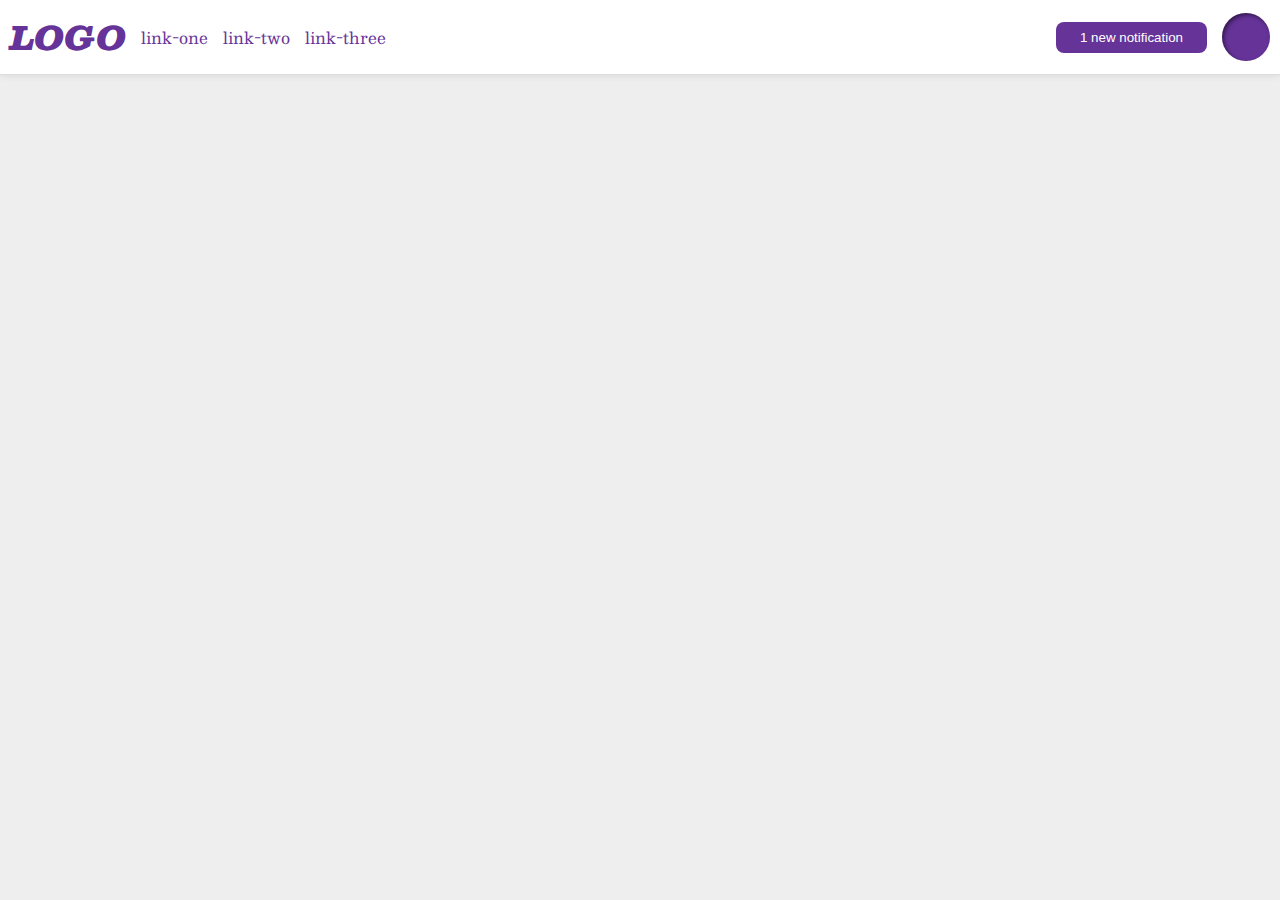
<file: flex/03-flex-header-2/index.html>
<!DOCTYPE html>
<html lang="en">
  <head>
    <meta charset="UTF-8">
    <meta http-equiv="X-UA-Compatible" content="IE=edge">
    <meta name="viewport" content="width=device-width, initial-scale=1.0">
    <title>Flex Header 2</title>
    <link rel="stylesheet" href="style.css">
  </head>
  <body>
    <div class="header">
     <div class="leftside">
      <div class="logo">
        LOGO
      </div>
      <ul class="links">
        <li><a href="google.com">link-one</a></li>
        <li><a href="google.com">link-two</a></li>
        <li><a href="google.com">link-three</a></li>
      </ul>
     </div> 
     <div class="rightside">
      <button class="notifications">
        1 new notification
      </button>
      <div class="profile-image"></div>
     </div>
    </div>
  </body>
</html>
</file>
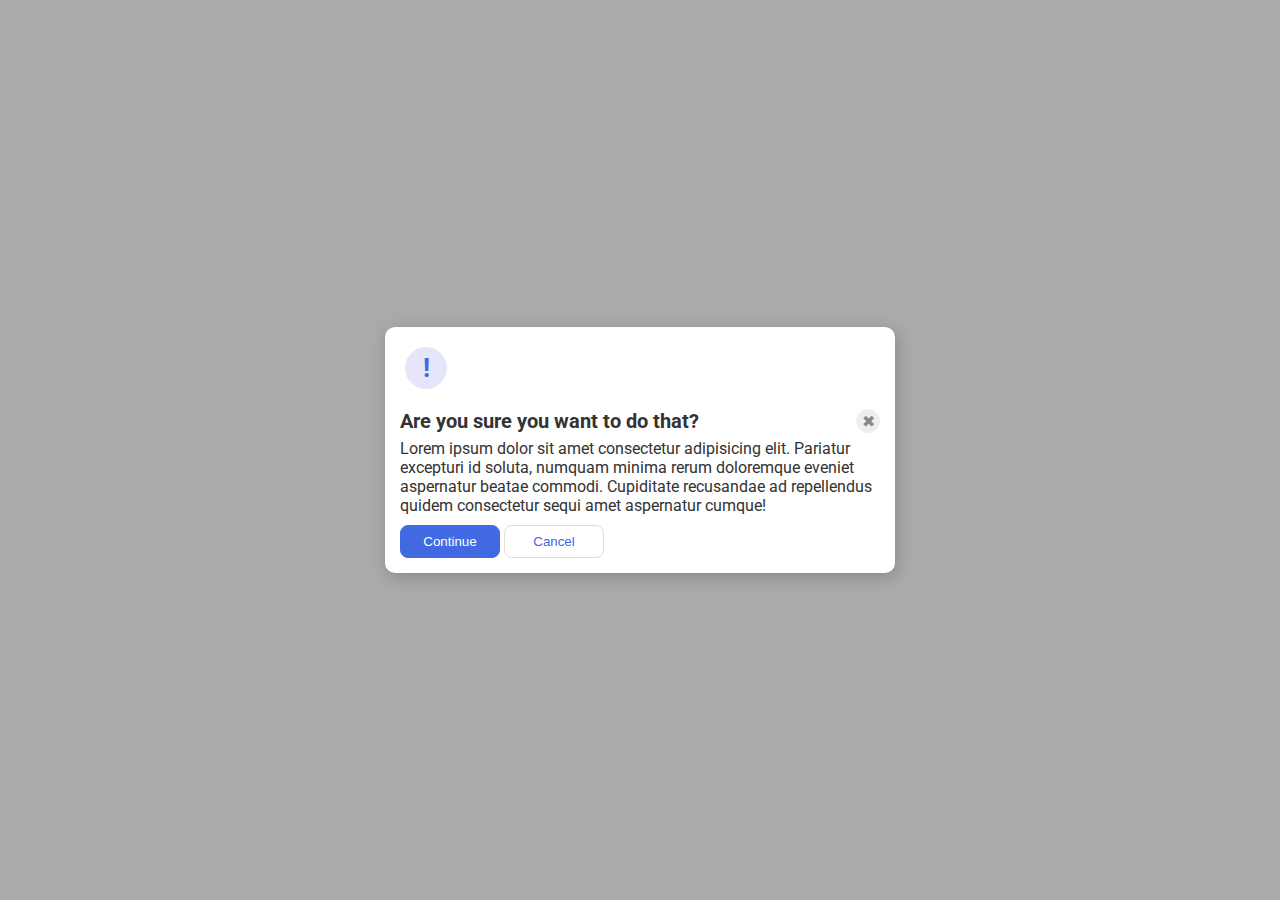
<file: flex/05-flex-modal/index.html>
<!DOCTYPE html>
<html lang="en">
  <head>
    <meta charset="UTF-8">
    <meta http-equiv="X-UA-Compatible" content="IE=edge">
    <meta name="viewport" content="width=device-width, initial-scale=1.0">
    <link rel="stylesheet" href="style.css">
    <title>Modal</title>
  </head>
  <body>
    <div class="modal">
      <div class="icon">!</div>
      <div class="parentheader">
        <div class="header">Are you sure you want to do that?
          <button class="close-button">✖</button>
        </div>
        <div class="text">Lorem ipsum dolor sit amet consectetur adipisicing elit. Pariatur excepturi id soluta, numquam minima rerum doloremque eveniet aspernatur beatae commodi. Cupiditate recusandae ad repellendus quidem consectetur sequi amet aspernatur cumque!</div>
        <button class="continue">Continue</button>
        <button class="cancel">Cancel</button>
      </div>
    </div>
  </body>
</html>
</file>
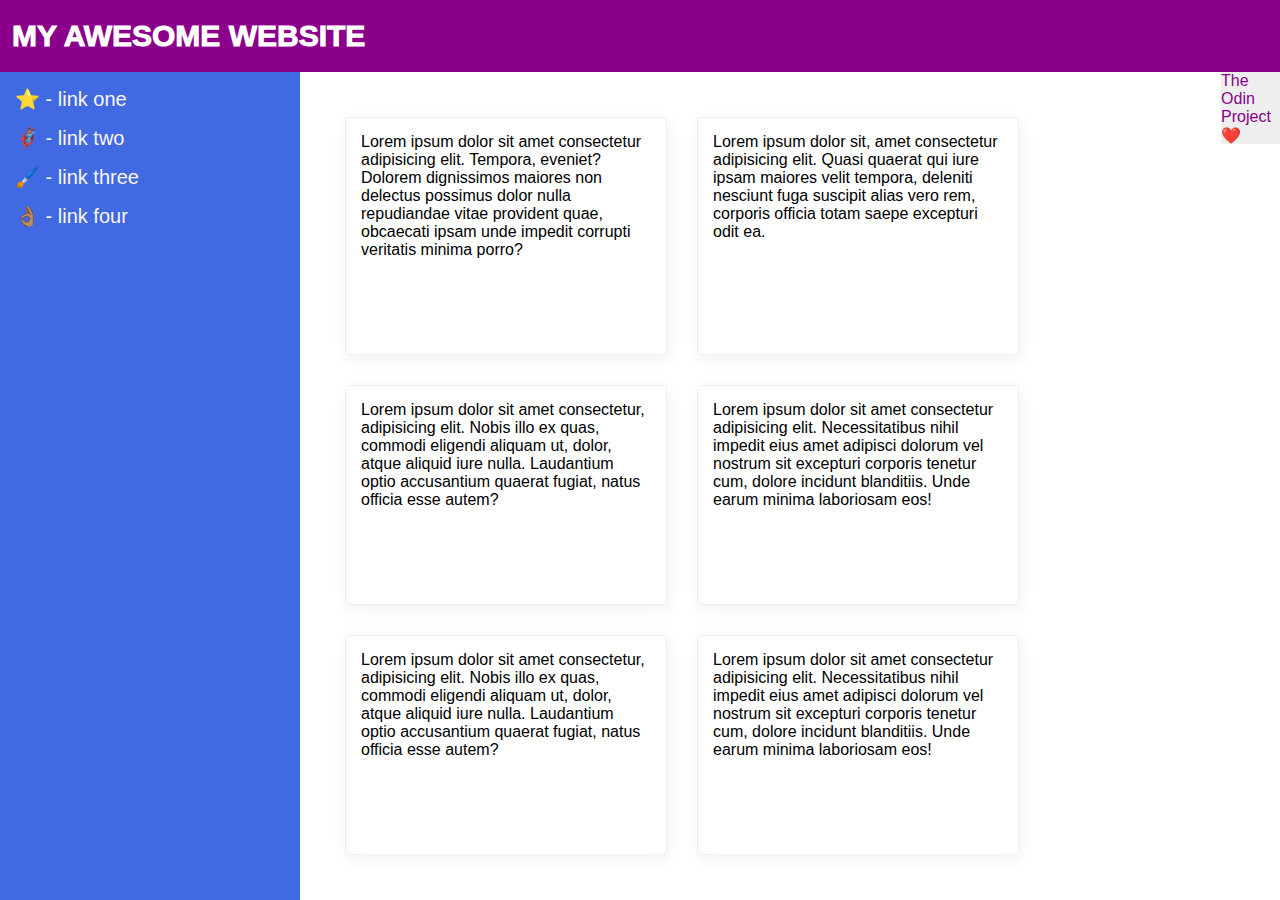
<file: flex/07-flex-layout-2/index.html>
<!DOCTYPE html>
<html lang="en">
  <head>
    <meta charset="UTF-8">
    <meta http-equiv="X-UA-Compatible" content="IE=edge">
    <meta name="viewport" content="width=device-width, initial-scale=1.0">
    <title>The Holy Grail</title>
    <link rel="stylesheet" href="style.css">
  </head>
  <body>
    <div class="header">
      MY AWESOME WEBSITE
    </div>
    <div class="body">
      <div class="sidebar">
        <ul>
          <li><a href="#">⭐ - link one</a></li>
          <li><a href="#">🦸🏽‍♂️ - link two</a></li>
          <li><a href="#">🖌️ - link three</a></li>
          <li><a href="#">👌🏽 - link four</a></li>
        </ul>
      </div>
      <div class="content">
        <div class="card">Lorem ipsum dolor sit amet consectetur adipisicing elit. Tempora, eveniet? Dolorem dignissimos maiores non delectus possimus dolor nulla repudiandae vitae provident quae, obcaecati ipsam unde impedit corrupti veritatis minima porro?</div>
        <div class="card">Lorem ipsum dolor sit, amet consectetur adipisicing elit. Quasi quaerat qui iure ipsam maiores velit tempora, deleniti nesciunt fuga suscipit alias vero rem, corporis officia totam saepe excepturi odit ea.</div>
        <div class="card">Lorem ipsum dolor sit amet consectetur, adipisicing elit. Nobis illo ex quas, commodi eligendi aliquam ut, dolor, atque aliquid iure nulla. Laudantium optio accusantium quaerat fugiat, natus officia esse autem?</div>
        <div class="card">Lorem ipsum dolor sit amet consectetur adipisicing elit. Necessitatibus nihil impedit eius amet adipisci dolorum vel nostrum sit excepturi corporis tenetur cum, dolore incidunt blanditiis. Unde earum minima laboriosam eos!</div>
        <div class="card">Lorem ipsum dolor sit amet consectetur, adipisicing elit. Nobis illo ex quas, commodi eligendi aliquam ut, dolor, atque aliquid iure nulla. Laudantium optio accusantium quaerat fugiat, natus officia esse autem?</div>
        <div class="card">Lorem ipsum dolor sit amet consectetur adipisicing elit. Necessitatibus nihil impedit eius amet adipisci dolorum vel nostrum sit excepturi corporis tenetur cum, dolore incidunt blanditiis. Unde earum minima laboriosam eos!</div>
      </div>
      <div class="footer">
        The Odin Project ❤️
      </div>
  </body>
</html>
</file>
<file: flex/03-flex-header-2/style.css>
/* this is some magical font-importing.  
you'll learn about it later. */
@import url('https://fonts.googleapis.com/css2?family=Besley:ital,wght@0,400;1,900&display=swap');

body {
  margin: 0;
  background: #eee;
  font-family: Besley, serif;
}

.header {
  background: white;
  border-bottom: 1px solid #ddd;
  box-shadow: 0 0 8px rgba(0,0,0,.1);
  display: flex;
  padding: 10px;
  justify-content: space-between;
}

.leftside {
  display: flex;
  align-items: center;
  gap: 15px;
}

.rightside {
  display: flex;
  align-items: center;
  gap: 15px;
}

.profile-image {
  background: rebeccapurple;
  box-shadow: inset 2px 2px 4px rgba(0,0,0,.5);
  border-radius: 50%;
  width: 48px;
  height: 48px;
}

.logo {
  color: rebeccapurple;
  font-size: 32px;
  font-weight: 900;
  font-style: italic;
}

button {
  border: none;
  border-radius: 8px;
  background: rebeccapurple;
  color: white;
  padding: 8px 24px;
}

a {
  /* this removes the line under our links */
  text-decoration: none;
  color: rebeccapurple;
}

ul {
  list-style-type: none;
  display: flex;
  padding: 0;
  margin: 0;
  gap: 15px;
}
</file>
<file: flex/05-flex-modal/style.css>
@import url('https://fonts.googleapis.com/css2?family=Roboto:wght@400;700&display=swap');

html, body {
  height: 100%;
}

body {
  font-family: Roboto, sans-serif;
  margin: 0;
  background: #aaa;
  color: #333;
  /* I'll give you this one for free lol */
  display: flex;
  align-items: center;
  justify-content: center;
}

.modal {
  display: flex;
  flex-direction: column;
  gap: 15px;
  padding: 15px;
  width: 480px;
  background: white;
  border-radius: 10px;
  box-shadow: 2px 4px 16px rgba(0,0,0,.2);
}

.icon {
  color: royalblue;
  font-size: 26px;
  font-weight: 700;
  background: lavender;
  width: 42px;
  height: 42px;
  border-radius: 50%;
  display: flex;
  align-items: center;
  justify-content: center;
  flex-shrink: 0;
  margin: 5px;
}

.header {
  display: flex;
  margin-bottom: 6px;
  font-size: 20px;
  font-weight: bold;
  align-items: center;
  justify-content: space-between;

}

.text {
  margin-bottom: 10px;
}

.close-button {
  background: #eee;
  border-radius: 50%;
  color: #888;
  font-weight: 400;
  font-size: 16px;
  height: 24px;
  width: 24px;
  display: flex;
  align-items: center;
  justify-content: center;
  border: 1px solid #eee;
  padding: 0;
  position: right;
}

button {
  cursor: pointer;
  padding: 8px 16px;
  border-radius: 8px;
}

button.continue {
  background: royalblue;
  border: 1px solid royalblue;
  color: white;
  width: 100px;
}

button.cancel {
  background: white;
  border: 1px solid #ddd;
  color: royalblue;
  width: 100px;
}
</file>
<file: flex/07-flex-layout-2/style.css>
body {
  font-family: -apple-system, BlinkMacSystemFont, 'Segoe UI', Roboto, Oxygen, Ubuntu, Cantarell, 'Open Sans', 'Helvetica Neue', sans-serif;
  margin: 0;
  min-height: 100vh;
  display: flex;
  flex-direction: column;
}

.header {
  height: 72px;
  background: darkmagenta;
  color: white;
  display: flex;
  align-items: center;
  padding: 0 12px;
  font-weight: 925;
  font-size: 30px;
}

.body {
  display: flex;
  flex: 1;
}

.footer {
  display: flex;
  align-items: center;
  justify-content: center;
  height: 72px;
  background: #eee;
  color: darkmagenta;
}

.sidebar {
  width: 300px;
  background: royalblue;
  box-sizing: border-box;
  flex-shrink: 0;
  padding: 15px;
}

.card {
  border: 1px solid #eee;
  box-shadow: 2px 4px 16px rgba(0,0,0,.06);
  border-radius: 4px;
  margin: 15px;
  padding: 15px;
  width: 290px;
}

a {
  color:#fbf6f6;
  font-size: 20px;
  text-decoration: none;
}

li {
  margin-bottom: 15px;
}

ul {
  margin: 0;
  padding: 0;
  list-style-type: none;
}

.content {
  display: flex;
  flex-wrap: wrap;
  padding: 30px;
}
</file>
